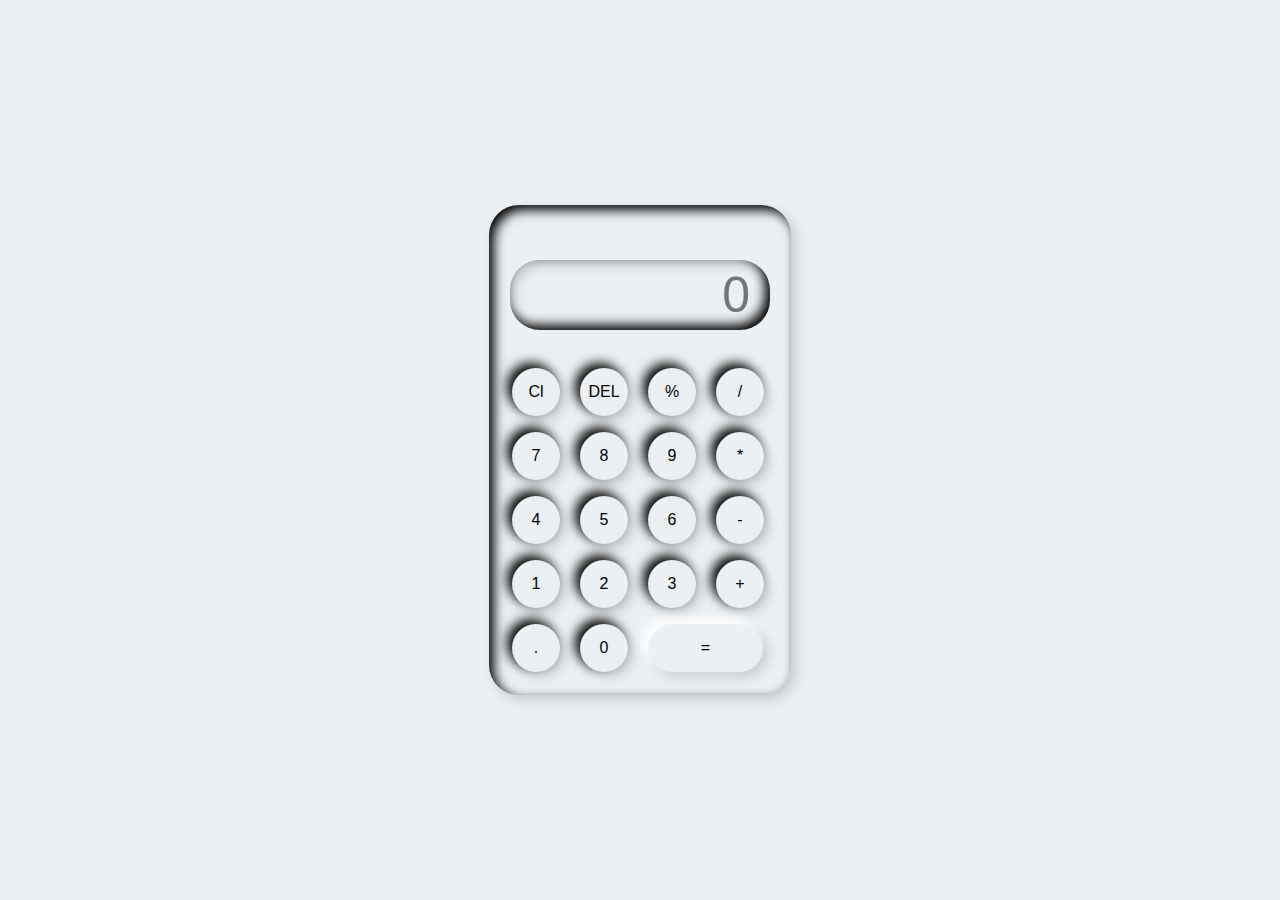
<file: calculator/index.html>
<!DOCTYPE html>
<html lang="en">
<head>
    <meta charset="UTF-8">
    <meta http-equiv="X-UA-Compatible" content="IE=edge">
    <meta name="viewport" content="width=device-width, initial-scale=1.0">
    <title>Calculator</title>
    <link rel="stylesheet" href="styles.css">
</head>
<body>
    <div class="container">
        <div class="calculator">
            <input type="text" placeholder="0" id="output-Screen">
            <button onclick="Clear()">Cl</button>
            <button onclick="del()">DEL</button>
            <button onclick="display('%')">%</button>
            <button onclick="display('/')">/</button>
            <button onclick="display('7')">7</button>
            <button onclick="display('8')">8</button>
            <button onclick="display('9')">9</button>
            <button onclick="display('*')">*</button>
            <button onclick="display('4')">4</button>
            <button onclick="display('5')">5</button>
            <button onclick="display('6')">6</button>
            <button onclick="display('-')">-</button>
            <button onclick="display('1')">1</button>
            <button onclick="display('2')">2</button>
            <button onclick="display('3')">3</button>
            <button onclick="display('+')">+</button>
            <button onclick="display('.')">.</button>
            <button onclick="display('0')">0</button>
            <button onclick="Calculate()" class="equal">=</button>
        </div>
    </div>

    <script>
        let outputScreen =document.getElementById("output-Screen");

        function display(num){
            outputScreen.value += num;
        }
        function Calculate(){
            try{
                outputScreen.value = eval(outputScreen.value)
            }
            catch(err)
            {
                alert("Invalid")
            }
        }
        function Clear(){
            outputScreen.value ="";
        }
        function del(){
            outputScreen.value =outputScreen.value.slice(0,-1);
        }
    </script>
</body>
</html>
</file>
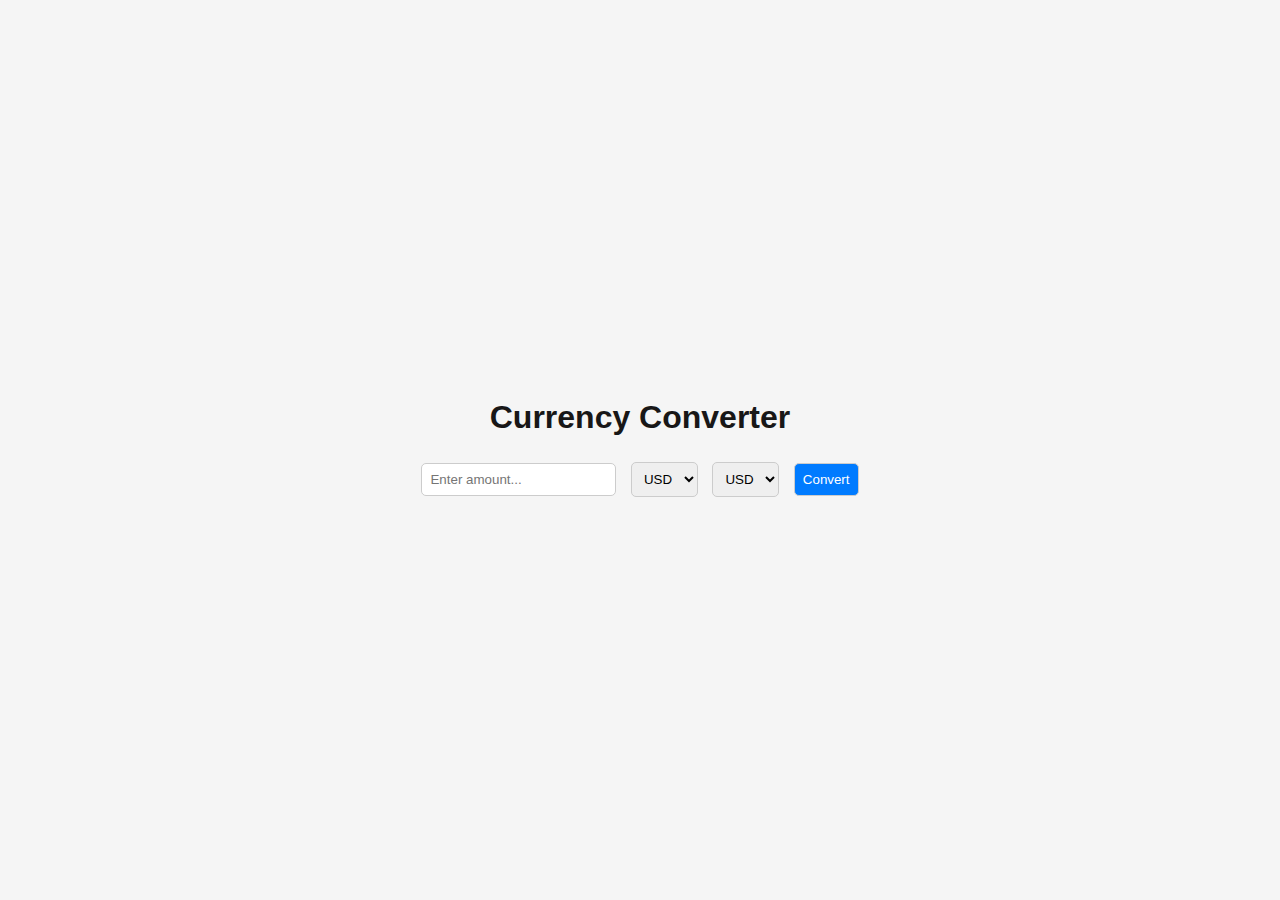
<file: currency convertor/index.html>
<!DOCTYPE html>
<html lang="en">
<head>
    <meta charset="UTF-8">
    <meta name="viewport" content="width=device-width, initial-scale=1.0">
    <title>Currency Converter</title>
    <link rel="stylesheet" href="styles.css">
</head>
<body>
    <div class="container">
        <h1>Currency Converter</h1>
        <div class="converter">
            <input type="number" id="amount" placeholder="Enter amount...">
            <select id="fromCurrency">
                <option value="USD">USD</option>
                <option value="EUR">EUR</option>
                <option value="GBP">GBP</option>
                <option value="JPY">JPY</option>
                <option value="CAD">CAD</option>
                <option value="AUD">AUD</option>
                <option value="CHF">CHF</option>
            </select>
            <select id="toCurrency">
                <option value="USD">USD</option>
                <option value="EUR">EUR</option>
                <option value="GBP">GBP</option>
                <option value="JPY">JPY</option>
                <option value="CAD">CAD</option>
                <option value="AUD">AUD</option>
                <option value="CHF">CHF</option>
            </select>
            <button onclick="convert()">Convert</button>
        </div>
        <div id="result"></div>
    </div>
    <script src="script.js"></script>
</body>
</html>
</file>
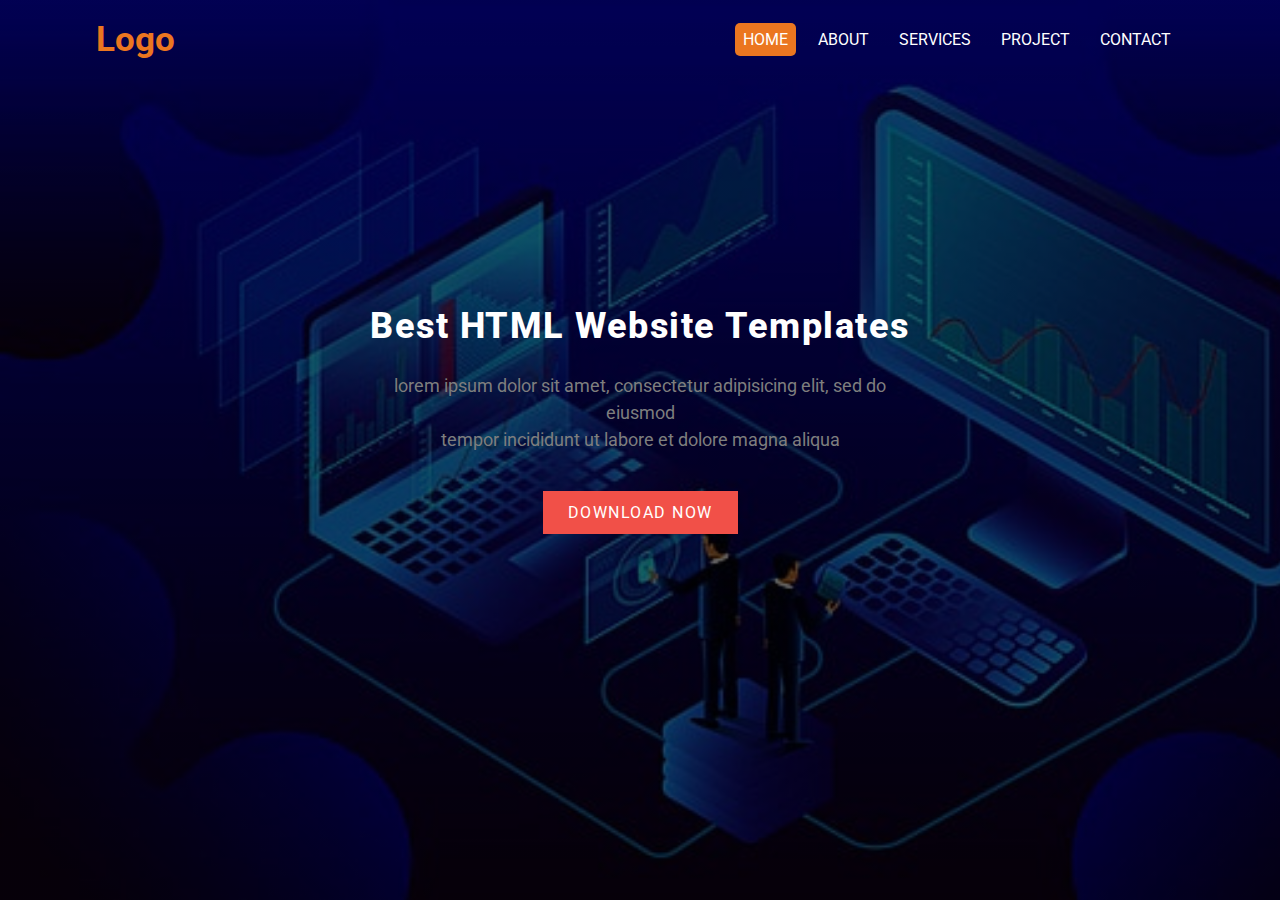
<file: Landing page/index.html>
<!DOCTYPE html>
<html>
<head>
    <title>Create a Landing Page Website</title>
    <meta charset="utf-8">
    <meta name="Viewport" content="Width=device-width, initial-scale=1.0">
    <link rel="stylesheet" type="text/css" href="styles.css">
</head>
<body>

    <section>
        <div class="container">
            <nav>
                <h1>Logo</h1>
                <ul>
                    <li><a href="" class="active">Home</a></li>
                    <li><a href="">About</a></li>
                    <li><a href="">Services</a></li>
                    <li><a href="">Project</a></li>
                    <li><a href="">Contact</a></li>
                </ul>
            </nav>
            <div class="article">
                <h1>Best HTML Website Templates</h1>
                <p>lorem ipsum dolor sit amet, consectetur adipisicing elit, sed do 
                eiusmod <br>
                tempor incididunt ut labore et dolore magna aliqua</p>
                <a href="" class="btn">Download Now</a>
            </div>
        </div>
    </section>
</body>
</html>
</file>
<file: calculator/styles.css>
*{
    margin: 0;
    padding: 0;
    box-sizing: border-box;
    background-color: #ecf0f3;
    font-family: sans-serif;
    outline: none;
}
.container{
    height: 100vh;
    display: flex;
    justify-content: center;
    align-items: center;
}
.calculator{
    background-color: #ecf0f3;
    padding: 15px;
    border-radius: 30px;
    box-shadow: inset 5px 5px 12px black,
                      5px 5px 12px rgba(0,0,0,.16);
    display: grid;
    grid-template-columns: repeat(4,68px);                
}
input{
    grid-column: span 4;
    height: 70px;
    width: 260px;
    background-color: #ecf0f3;
    box-shadow: inset -5px -5px 12px black,
                inset 5px 5px 12px rgba(0,0,0,.16);
    border: none;
    border-radius: 30px;
    color: rgb(70, 70, 70);
    font-size: 50px;
    text-align: end;
    margin: auto;
    margin-top: 40px;
    margin-bottom: 30px;
    padding: 20px;                      
}
button{
    height: 48px;
    width: 48px;
    background-color: #ecf0f3;
    box-shadow: -5px -5px 12px black,
                    5px 5px 12px rgba(0,0,0,.16);
    border: none;
    border-radius: 50%;
    margin: 8px;
    font-size: 16px;                
}
.equal{
    width: 115px;
    border-radius: 40px;
    background-color: #ecf0f3;
    box-shadow: -5px -5px 12px #ffffff,
                    5px 5px 12px rgba(0,0,0,.16);
}
</file>
<file: currency convertor/styles.css>
body {
    font-family: Arial, sans-serif;
    margin: 0;
    padding: 0;
    display: flex;
    justify-content: center;
    align-items: center;
    height: 100vh;
    background-color: #f5f5f5;
}

.container {
    text-align: center;
}

h1 {
    color: #181717;
}

.converter {
    margin-bottom: 20px;
}

input, select, button {
    margin: 5px;
    padding: 8px;
    border: 1px solid #ccc;
    border-radius: 5px;
}

button {
    background-color: #007bff;
    color: #fff;
    cursor: pointer;
}

button:hover {
    background-color: #0056b3;
}
</file>
<file: Landing page/styles.css>
@import url('https://fonts.googleapis.com/css2?family=Roboto:wght@100;300;400;500;700;900&display=swap');
*{
    margin: 0px;
    padding: 0px;
    box-sizing: border-box;
    font-family: 'Roboto', sans-serif;
}
section{
    min-height: 100vh;
    background-image:linear-gradient(rgba(0,0,0,0.60),rgba(0,0,0,0.60)),url("./image.jpg");
    background-repeat: no-repeat;
    background-size: cover;
}
.container{
    width:85%;
    margin:auto;
}
nav{
    height: 80px;
}
nav h1{
    float: left;
    line-height: 80px;
    font-size: 35px;
    font-size: inline;
    color: #eb7620;
}
nav ul{
    float: right;
    line-height: 80px;
}
nav ul li{
    display: inline-block;
    list-style: none;
    padding: 0px 5px;
}
nav ul li a{
    color: #fff;
    text-decoration: none;
    text-transform: uppercase;
    border-radius: 5px;
    padding: 7px 8px;
}
nav ul li a:hover{
    background-color: #eb7620;
    transition: 0.5s ease;
}
nav ul li .active{
    background-color: #eb7620;
}
.article{
    width: 50%;
    margin: auto;
    text-align: center;
    transform: translateY(25vh);
}
.article h1{
    font-size: 36px;
    color: #fff;
    letter-spacing: 1.5px;
    font-weight: 800;
    margin-bottom: 25px;
}
.article p{
    font-size: 18px;
    color: #7e7e7e;
    line-height: 1.5;
    margin-bottom: 50px;
}
.article .btn{
    color: #fff;
    padding: 12px 25px;
    letter-spacing: 1.5px;
    text-transform: uppercase;
    text-decoration: none;
    background-color: #f15048;
}
.article.btn:hover{
    background-color: #4399fa;
    transition: 0.5s ease;
}
</file>
